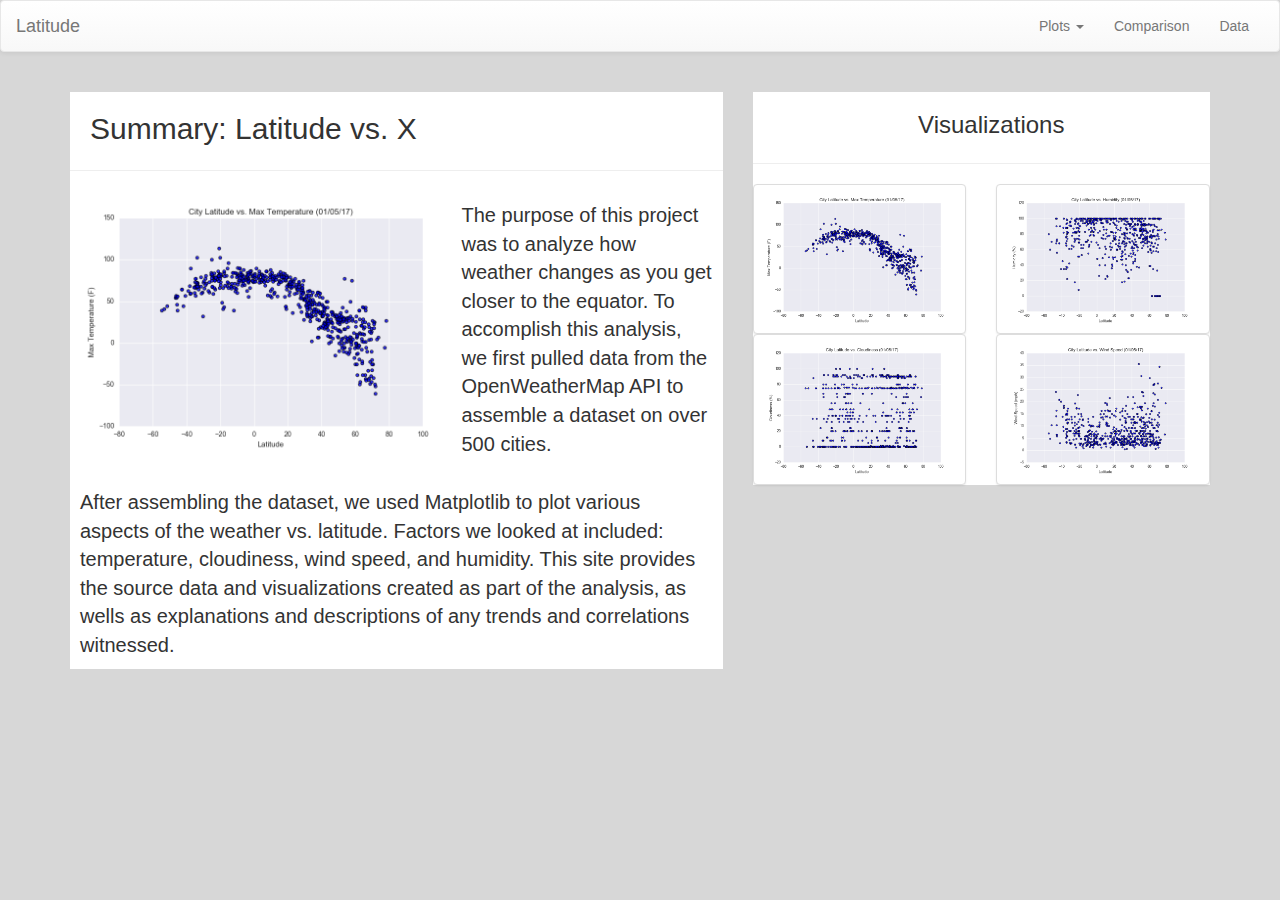
<file: index.html>
<!DOCTYPE html>
<html lang="en">

<head>
  <meta charset="UTF-8">
  <title>Bootcamp Web-Challenge</title>
  <link rel="stylesheet" href="reset.css">
  <script src="https://code.jquery.com/jquery-3.3.1.slim.min.js" integrity="sha384-q8i/X+965DzO0rT7abK41JStQIAqVgRVzpbzo5smXKp4YfRvH+8abtTE1Pi6jizo" crossorigin="anonymous"></script>
  <script src="https://cdnjs.cloudflare.com/ajax/libs/popper.js/1.14.7/umd/popper.min.js" integrity="sha384-UO2eT0CpHqdSJQ6hJty5KVphtPhzWj9WO1clHTMGa3JDZwrnQq4sF86dIHNDz0W1" crossorigin="anonymous"></script>
  <script src="https://stackpath.bootstrapcdn.com/bootstrap/4.3.1/js/bootstrap.min.js" integrity="sha384-JjSmVgyd0p3pXB1rRibZUAYoIIy6OrQ6VrjIEaFf/nJGzIxFDsf4x0xIM+B07jRM" crossorigin="anonymous"></script>
  <!-- Latest compiled and minified CSS -->
  <link rel="stylesheet" href="https://stackpath.bootstrapcdn.com/bootstrap/3.4.1/css/bootstrap.min.css" integrity="sha384-HSMxcRTRxnN+Bdg0JdbxYKrThecOKuH5zCYotlSAcp1+c8xmyTe9GYg1l9a69psu" crossorigin="anonymous">
  <!-- Optional theme -->
  <link rel="stylesheet" href="https://stackpath.bootstrapcdn.com/bootstrap/3.4.1/css/bootstrap-theme.min.css" integrity="sha384-6pzBo3FDv/PJ8r2KRkGHifhEocL+1X2rVCTTkUfGk7/0pbek5mMa1upzvWbrUbOZ" crossorigin="anonymous">
  <!-- Latest compiled and minified JavaScript -->
  <script src="https://stackpath.bootstrapcdn.com/bootstrap/3.4.1/js/bootstrap.min.js" integrity="sha384-aJ21OjlMXNL5UyIl/XNwTMqvzeRMZH2w8c5cRVpzpU8Y5bApTppSuUkhZXN0VxHd" crossorigin="anonymous"></script>
  <!-- link to custom CSS, used in all html pages in the project-->
  <link rel="stylesheet" href="styles.css">

</head>
<body>
  <!-- nav bar, code is used in all html pages-->
  <nav class="navbar navbar-default">
    <div class="container-fluid">
      <!-- Brand and toggle get grouped for better mobile display -->
      <div class="navbar-header">
        <button type="button" class="navbar-toggle collapsed" data-toggle="collapse" data-target="#bs-example-navbar-collapse-1" aria-expanded="false">
          <span class="sr-only">Toggle navigation</span>
          <span class="icon-bar"></span>
          <span class="icon-bar"></span>
          <span class="icon-bar"></span>
        </button>
        <a class="navbar-brand" href="index.html">Latitude</a>
      </div>
      <!-- Collect the nav links, forms, and other content for toggling -->
      <div class="collapse navbar-collapse" id="bs-example-navbar-collapse-1">
        <ul class="nav navbar-nav navbar-right">
          <li class="dropdown">
            <a href="#" class="dropdown-toggle" data-toggle="dropdown" role="button" aria-haspopup="true" aria-expanded="false">Plots <span class="caret"></span></a>
            <ul class="dropdown-menu">
              <li><a href="maxTemp.html">Max Temperature</a></li>
              <li><a href="humidity.html">Humidity</a></li>
              <li><a href="cloudiness.html">Cloudiness</a></li>
              <li><a href="windSpeed.html">Wind Speed</a></li>              
            </ul>
          </li>
          <li><a href="comparisons.html">Comparison</a></li>
          <li><a href="data.html">Data</a></li>
        </ul>
      </div><!-- /.navbar-collapse -->
    </div><!-- /.container-fluid -->
  </nav>
  <div class="container">
    <div class="row">
      <div class="col-md-7 col-sm-12">
        <div class="box">
            <h2 class="card-title">Summary: Latitude vs. X</h2>
            <hr>
            <img src="Resources/assets/images/Fig1.png" alt="Latitude vs Temperature scatter plot" class="pull-left" width="60%" height="60%">            
            <p class="card-text summary-text">
              The purpose of this project was to analyze how weather changes as you get closer to the equator. 
              To accomplish this analysis, we first pulled data from the OpenWeatherMap API to assemble a dataset on over 500 cities.
            </p>
            <p class="card-text summary-text">
              After assembling the dataset, we used Matplotlib to plot various aspects of the weather vs. latitude.  Factors we looked at included: temperature, cloudiness, wind speed, and humidity.  
              This site provides the source data and visualizations created as part of the analysis, as wells as explanations and descriptions of any trends and correlations witnessed.
            </p>
        </div>
      </div>
      <div class="col-md-5 col-sm-12">
        <div class="box">
          <h3 class="font-weight-light text-center text-lg-left mt-4 mb-0">Visualizations</h3>
          <hr class="mt-2 mb-5">
          <div class="row text-center text-lg-left">
            <div class="col-lg-6">
              <a href="maxTemp.html" class="d-block mb-4 h-100">
                    <img class="img-fluid img-thumbnail" src="Resources/assets/images/Fig1.png" alt="">
              </a>
            </div>
            <div class="col-lg-6">
              <a href="humidity.html" class="d-block mb-6 h-100">
                <img class="img-fluid img-thumbnail" src="Resources/assets/images/Fig2.png" alt="">
              </a>
            </div>
          </div>
          <div class="row text-center text-lg-left">
            <div class="col-lg-6">
              <a href="cloudiness.html" class="d-block mb-4 h-100">
                    <img class="img-fluid img-thumbnail" src="Resources/assets/images/Fig3.png" alt="">
              </a>
            </div>
            <div class="col-lg-6">
              <a href="windSpeed.html" class="d-block mb-6 h-100">
                <img class="img-fluid img-thumbnail" src="Resources/assets/images/Fig4.png" alt="">
              </a>
            </div>
          </div>
        </div>
      </div>
    </div>   
  </div>
</body>
</html>
</file>
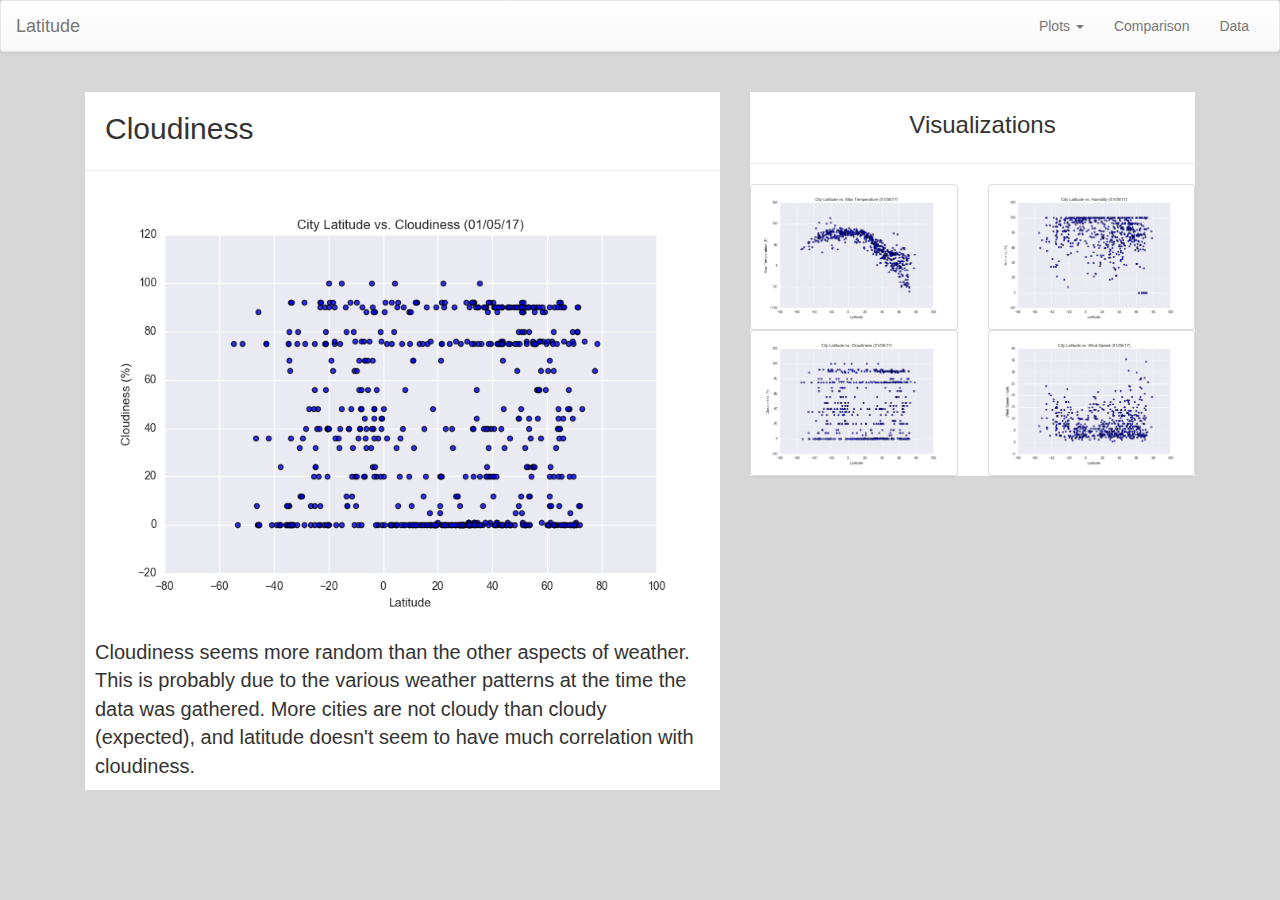
<file: cloudiness.html>
<!DOCTYPE html>
<html lang="en">

<head>
  <meta charset="UTF-8">
  <title>Bootcamp Web-Challenge</title>
  <link rel="stylesheet" href="reset.css">
  <script src="https://code.jquery.com/jquery-3.3.1.slim.min.js" integrity="sha384-q8i/X+965DzO0rT7abK41JStQIAqVgRVzpbzo5smXKp4YfRvH+8abtTE1Pi6jizo" crossorigin="anonymous"></script>
  <script src="https://cdnjs.cloudflare.com/ajax/libs/popper.js/1.14.7/umd/popper.min.js" integrity="sha384-UO2eT0CpHqdSJQ6hJty5KVphtPhzWj9WO1clHTMGa3JDZwrnQq4sF86dIHNDz0W1" crossorigin="anonymous"></script>
  <script src="https://stackpath.bootstrapcdn.com/bootstrap/4.3.1/js/bootstrap.min.js" integrity="sha384-JjSmVgyd0p3pXB1rRibZUAYoIIy6OrQ6VrjIEaFf/nJGzIxFDsf4x0xIM+B07jRM" crossorigin="anonymous"></script>
  <!-- Latest compiled and minified CSS -->
  <link rel="stylesheet" href="https://stackpath.bootstrapcdn.com/bootstrap/3.4.1/css/bootstrap.min.css" integrity="sha384-HSMxcRTRxnN+Bdg0JdbxYKrThecOKuH5zCYotlSAcp1+c8xmyTe9GYg1l9a69psu" crossorigin="anonymous">
  <!-- Optional theme -->
  <link rel="stylesheet" href="https://stackpath.bootstrapcdn.com/bootstrap/3.4.1/css/bootstrap-theme.min.css" integrity="sha384-6pzBo3FDv/PJ8r2KRkGHifhEocL+1X2rVCTTkUfGk7/0pbek5mMa1upzvWbrUbOZ" crossorigin="anonymous">
  <!-- Latest compiled and minified JavaScript -->
  <script src="https://stackpath.bootstrapcdn.com/bootstrap/3.4.1/js/bootstrap.min.js" integrity="sha384-aJ21OjlMXNL5UyIl/XNwTMqvzeRMZH2w8c5cRVpzpU8Y5bApTppSuUkhZXN0VxHd" crossorigin="anonymous"></script>
  <link rel="stylesheet" href="styles.css">
</head>
<body>
  <nav class="navbar navbar-default">
    <div class="container-fluid">
      <!-- Brand and toggle get grouped for better mobile display -->
      <div class="navbar-header">
        <button type="button" class="navbar-toggle collapsed" data-toggle="collapse" data-target="#bs-example-navbar-collapse-1" aria-expanded="false">
          <span class="sr-only">Toggle navigation</span>
          <span class="icon-bar"></span>
          <span class="icon-bar"></span>
          <span class="icon-bar"></span>
        </button>
        <a class="navbar-brand" href="index.html">Latitude</a>
      </div>
      <!-- Collect the nav links, forms, and other content for toggling -->
      <div class="collapse navbar-collapse" id="bs-example-navbar-collapse-1">
        <ul class="nav navbar-nav navbar-right">
          <li class="dropdown">
            <a href="#" class="dropdown-toggle" data-toggle="dropdown" role="button" aria-haspopup="true" aria-expanded="false">Plots <span class="caret"></span></a>
            <ul class="dropdown-menu">
                <li><a href="maxTemp.html">Max Temperature</a></li>
                <li><a href="humidity.html">Humidity</a></li>
                <li><a href="cloudiness.html">Cloudiness</a></li>
                <li><a href="windSpeed.html">Wind Speed</a></li>              
              </ul>
          </li>
          <li><a href="comparisons.html">Comparison</a></li>
          <li><a href="data.html">Data</a></li>
        </ul>
      </div><!-- /.navbar-collapse -->
    </div><!-- /.container-fluid -->
  </nav>
  <div class="container">
    <div class="col-lg-7 col-md-7 col-sm-12">
        <div class="box">
            <h2 class="card-title">Cloudiness</h2>
            <hr>
            <img class="img-fluid" src="Resources/assets/images/Fig3.png" alt="Latitude vs Cloudiness scatter plot" height="100%" width="100%">            
            <p class="card-text summary-text">
              Cloudiness seems more random than the other aspects of weather.  This is probably due to the various weather patterns at the time the data was gathered.  More cities are not cloudy than cloudy (expected), 
              and latitude doesn't seem to have much correlation with cloudiness.
            </p>
        </div>
      </div>
      <div class="col-lg-5 col-md-5 col-sm-12">
        <div class="box">
          <h3 class="font-weight-light text-center text-lg-left mt-4 mb-0">Visualizations</h3>
          <hr class="mt-2 mb-5">
          <div class="row text-center text-lg-left">
            <div class="col-lg-6 col-md-6 col-sm-12">
              <a href="maxTemp.html" class="d-block mb-4 h-100">
                    <img class="img-fluid img-thumbnail" src="Resources/assets/images/Fig1.png" alt="">
              </a>
            </div>
            <div class="col-lg-6 col-md-6 col-sm-12">
              <a href="humidity.html" class="d-block mb-6 h-100">
                <img class="img-fluid img-thumbnail" src="Resources/assets/images/Fig2.png" alt="">
              </a>
            </div>
          </div>
          <div class="row text-center text-lg-left">
            <div class="col-lg-6 col-md-6 col-sm-12">
              <a href="cloudiness.html" class="d-block mb-4 h-100">
                    <img class="img-fluid img-thumbnail" src="Resources/assets/images/Fig3.png" alt="">
              </a>
            </div>
            <div class="col-lg-6 col-md-6 col-sm-12">
              <a href="windSpeed.html" class="d-block mb-6 h-100">
                <img class="img-fluid img-thumbnail" src="Resources/assets/images/Fig4.png" alt="">
              </a>
            </div>
          </div>
        </div>
      </div>
  </div>
</body>
</html>
</file>
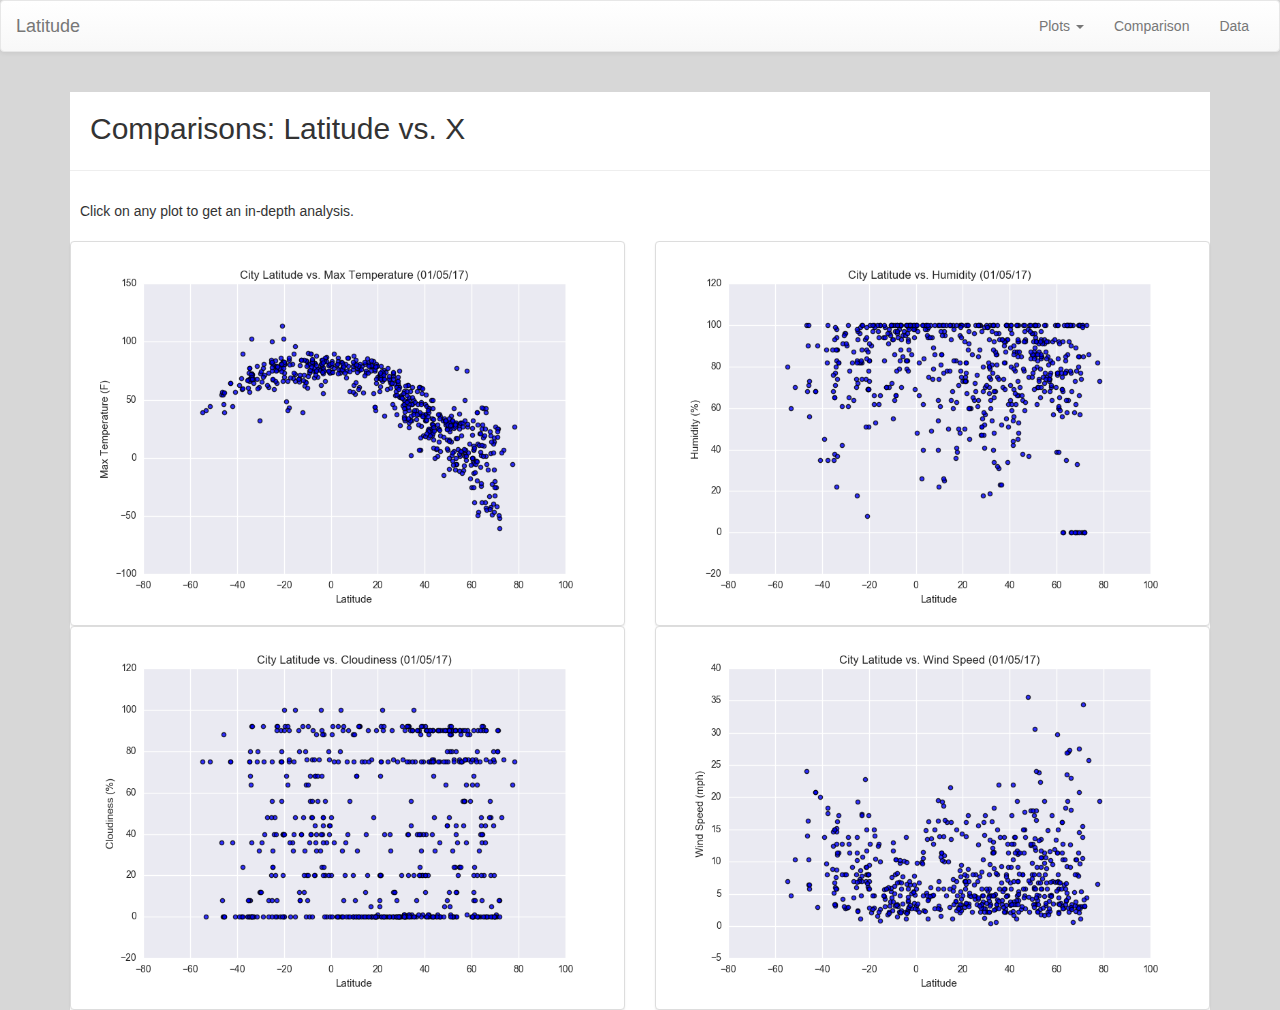
<file: comparisons.html>
<!DOCTYPE html>
<html lang="en">

<head>
  <meta charset="UTF-8">
  <title>Bootcamp Web-Challenge</title>
  <link rel="stylesheet" href="reset.css">
  <script src="https://code.jquery.com/jquery-3.3.1.slim.min.js" integrity="sha384-q8i/X+965DzO0rT7abK41JStQIAqVgRVzpbzo5smXKp4YfRvH+8abtTE1Pi6jizo" crossorigin="anonymous"></script>
  <script src="https://cdnjs.cloudflare.com/ajax/libs/popper.js/1.14.7/umd/popper.min.js" integrity="sha384-UO2eT0CpHqdSJQ6hJty5KVphtPhzWj9WO1clHTMGa3JDZwrnQq4sF86dIHNDz0W1" crossorigin="anonymous"></script>
  <script src="https://stackpath.bootstrapcdn.com/bootstrap/4.3.1/js/bootstrap.min.js" integrity="sha384-JjSmVgyd0p3pXB1rRibZUAYoIIy6OrQ6VrjIEaFf/nJGzIxFDsf4x0xIM+B07jRM" crossorigin="anonymous"></script>
  <!-- Latest compiled and minified CSS -->
  <link rel="stylesheet" href="https://stackpath.bootstrapcdn.com/bootstrap/3.4.1/css/bootstrap.min.css" integrity="sha384-HSMxcRTRxnN+Bdg0JdbxYKrThecOKuH5zCYotlSAcp1+c8xmyTe9GYg1l9a69psu" crossorigin="anonymous">
  <!-- Optional theme -->
  <link rel="stylesheet" href="https://stackpath.bootstrapcdn.com/bootstrap/3.4.1/css/bootstrap-theme.min.css" integrity="sha384-6pzBo3FDv/PJ8r2KRkGHifhEocL+1X2rVCTTkUfGk7/0pbek5mMa1upzvWbrUbOZ" crossorigin="anonymous">
  <!-- Latest compiled and minified JavaScript -->
  <script src="https://stackpath.bootstrapcdn.com/bootstrap/3.4.1/js/bootstrap.min.js" integrity="sha384-aJ21OjlMXNL5UyIl/XNwTMqvzeRMZH2w8c5cRVpzpU8Y5bApTppSuUkhZXN0VxHd" crossorigin="anonymous"></script>
  <link rel="stylesheet" href="styles.css">
</head>
<body>
  <nav class="navbar navbar-default">
    <div class="container-fluid">
      <!-- Brand and toggle get grouped for better mobile display -->
      <div class="navbar-header">
        <button type="button" class="navbar-toggle collapsed" data-toggle="collapse" data-target="#bs-example-navbar-collapse-1" aria-expanded="false">
          <span class="sr-only">Toggle navigation</span>
          <span class="icon-bar"></span>
          <span class="icon-bar"></span>
          <span class="icon-bar"></span>
        </button>
        <a class="navbar-brand" href="index.html">Latitude</a>
      </div>
      <!-- Collect the nav links, forms, and other content for toggling -->
      <div class="collapse navbar-collapse" id="bs-example-navbar-collapse-1">
        <ul class="nav navbar-nav navbar-right">
          <li class="dropdown">
            <a href="#" class="dropdown-toggle" data-toggle="dropdown" role="button" aria-haspopup="true" aria-expanded="false">Plots <span class="caret"></span></a>
            <ul class="dropdown-menu">
                <li><a href="maxTemp.html">Max Temperature</a></li>
                <li><a href="humidity.html">Humidity</a></li>
                <li><a href="cloudiness.html">Cloudiness</a></li>
                <li><a href="windSpeed.html">Wind Speed</a></li>              
              </ul>
          </li>
          <li><a href="comparisons.html">Comparison</a></li>
          <li><a href="data.html">Data</a></li>
        </ul>
      </div><!-- /.navbar-collapse -->
    </div><!-- /.container-fluid -->
  </nav>
  <div class="container">
    <div class="row">
        <div class="col-md-12">
            <div class="box">
                <h2 class="card-title">Comparisons: Latitude vs. X</h2>
                <hr>
                <p>Click on any plot to get an in-depth analysis.</p>
                <div class="row text-center text-lg-left">
                    <div class="col-lg-6 col-md-6 col-sm-12">
                    <a href="maxTemp.html" class="d-block mb-4 h-100">
                            <img class="img-fluid img-thumbnail" src="Resources/assets/images/Fig1.png" alt="">
                    </a>
                    </div>
                    <div class="col-lg-6 col-md-6 col-sm-12">
                    <a href="humidity.html" class="d-block mb-6 h-100">
                        <img class="img-fluid img-thumbnail" src="Resources/assets/images/Fig2.png" alt="">
                    </a>
                    </div>
                </div>
                <div class="row text-center text-lg-left">
                    <div class="col-lg-6 col-md-6 col-sm-12">
                    <a href="cloudiness.html" class="d-block mb-4 h-100">
                            <img class="img-fluid img-thumbnail" src="Resources/assets/images/Fig3.png" alt="">
                    </a>
                    </div>
                    <div class="col-lg-6 col-md-6 col-sm-12">
                    <a href="windSpeed.html" class="d-block mb-6 h-100">
                        <img class="img-fluid img-thumbnail" src="Resources/assets/images/Fig4.png" alt="">
                    </a>
                    </div>
                </div>
            </div>                
        </div>
    </div>

  </div>
</body>
</html>
</file>
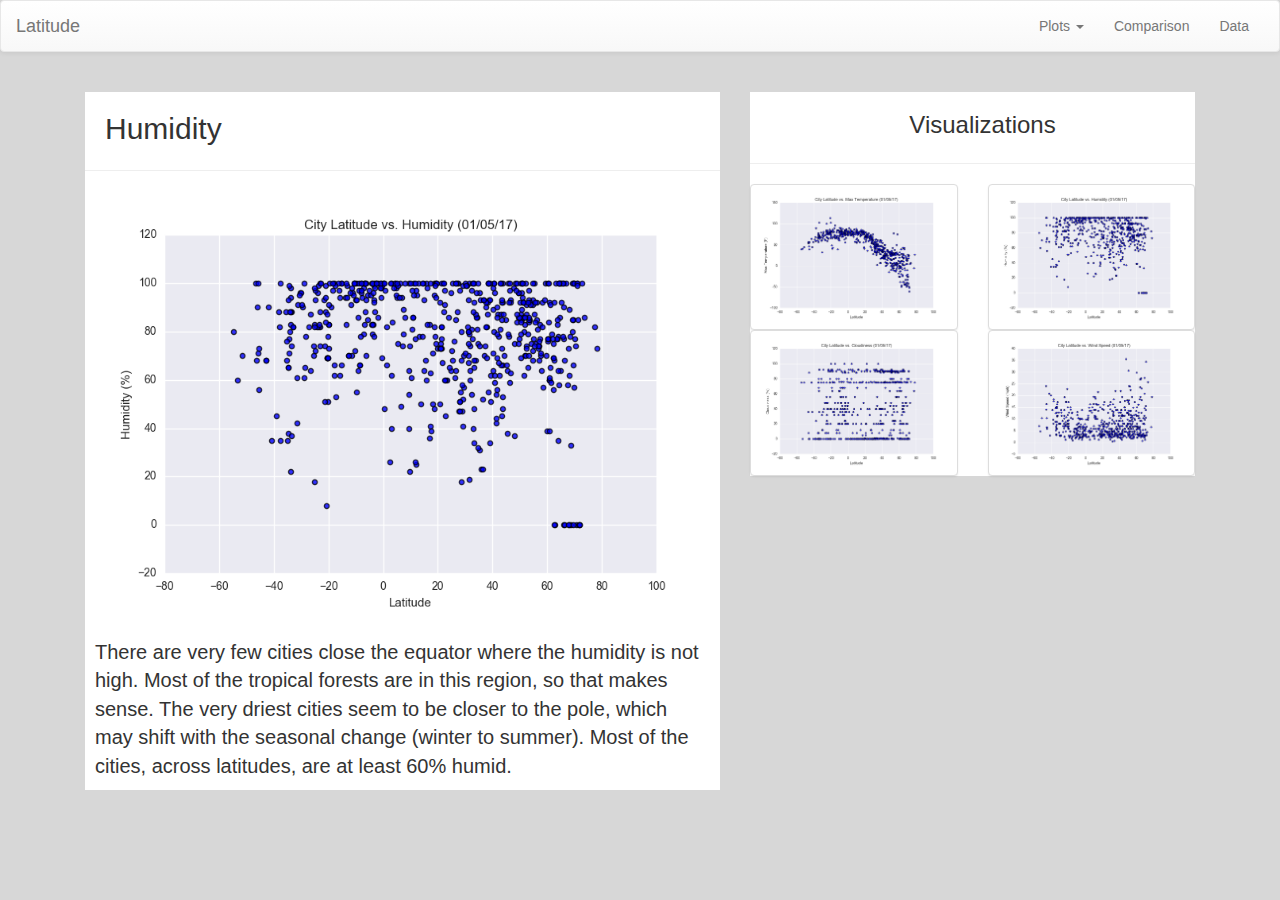
<file: humidity.html>
<!DOCTYPE html>
<html lang="en">

<head>
  <meta charset="UTF-8">
  <title>Bootcamp Web-Challenge</title>
  <link rel="stylesheet" href="reset.css">
  <script src="https://code.jquery.com/jquery-3.3.1.slim.min.js" integrity="sha384-q8i/X+965DzO0rT7abK41JStQIAqVgRVzpbzo5smXKp4YfRvH+8abtTE1Pi6jizo" crossorigin="anonymous"></script>
  <script src="https://cdnjs.cloudflare.com/ajax/libs/popper.js/1.14.7/umd/popper.min.js" integrity="sha384-UO2eT0CpHqdSJQ6hJty5KVphtPhzWj9WO1clHTMGa3JDZwrnQq4sF86dIHNDz0W1" crossorigin="anonymous"></script>
  <script src="https://stackpath.bootstrapcdn.com/bootstrap/4.3.1/js/bootstrap.min.js" integrity="sha384-JjSmVgyd0p3pXB1rRibZUAYoIIy6OrQ6VrjIEaFf/nJGzIxFDsf4x0xIM+B07jRM" crossorigin="anonymous"></script>
  <!-- Latest compiled and minified CSS -->
  <link rel="stylesheet" href="https://stackpath.bootstrapcdn.com/bootstrap/3.4.1/css/bootstrap.min.css" integrity="sha384-HSMxcRTRxnN+Bdg0JdbxYKrThecOKuH5zCYotlSAcp1+c8xmyTe9GYg1l9a69psu" crossorigin="anonymous">
  <!-- Optional theme -->
  <link rel="stylesheet" href="https://stackpath.bootstrapcdn.com/bootstrap/3.4.1/css/bootstrap-theme.min.css" integrity="sha384-6pzBo3FDv/PJ8r2KRkGHifhEocL+1X2rVCTTkUfGk7/0pbek5mMa1upzvWbrUbOZ" crossorigin="anonymous">
  <!-- Latest compiled and minified JavaScript -->
  <script src="https://stackpath.bootstrapcdn.com/bootstrap/3.4.1/js/bootstrap.min.js" integrity="sha384-aJ21OjlMXNL5UyIl/XNwTMqvzeRMZH2w8c5cRVpzpU8Y5bApTppSuUkhZXN0VxHd" crossorigin="anonymous"></script>
  <link rel="stylesheet" href="styles.css">
</head>
<body>
  <nav class="navbar navbar-default">
    <div class="container-fluid">
      <!-- Brand and toggle get grouped for better mobile display -->
      <div class="navbar-header">
        <button type="button" class="navbar-toggle collapsed" data-toggle="collapse" data-target="#bs-example-navbar-collapse-1" aria-expanded="false">
          <span class="sr-only">Toggle navigation</span>
          <span class="icon-bar"></span>
          <span class="icon-bar"></span>
          <span class="icon-bar"></span>
        </button>
        <a class="navbar-brand" href="index.html">Latitude</a>
      </div>
      <!-- Collect the nav links, forms, and other content for toggling -->
      <div class="collapse navbar-collapse" id="bs-example-navbar-collapse-1">
        <ul class="nav navbar-nav navbar-right">
          <li class="dropdown">
            <a href="#" class="dropdown-toggle" data-toggle="dropdown" role="button" aria-haspopup="true" aria-expanded="false">Plots <span class="caret"></span></a>
            <ul class="dropdown-menu">
                <li><a href="maxTemp.html">Max Temperature</a></li>
                <li><a href="humidity.html">Humidity</a></li>
                <li><a href="cloudiness.html">Cloudiness</a></li>
                <li><a href="windSpeed.html">Wind Speed</a></li>              
              </ul>
          </li>
          <li><a href="comparisons.html">Comparison</a></li>
          <li><a href="data.html">Data</a></li>
        </ul>
      </div><!-- /.navbar-collapse -->
    </div><!-- /.container-fluid -->
  </nav>
  <div class="container">
    <div class="col-lg-7 col-md-7 col-sm-12">
        <div class="box">
            <h2 class="card-title">Humidity</h2>
            <hr>
            <img class="img-fluid" src="Resources/assets/images/Fig2.png" alt="Latitude vs Humidity scatter plot" height="100%" width="100%">            
            <p class="card-text summary-text">
              There are very few cities close the equator where the humidity is not high.  Most of the tropical forests are in this region, so that makes sense.  
              The very driest cities seem to be closer to the pole, which may shift with the seasonal change (winter to summer).  Most of the cities, across latitudes,
              are at least 60% humid.
            </p>
        </div>
      </div>
      <div class="col-lg-5 col-md-5 col-sm-12">
        <div class="box">
          <h3 class="font-weight-light text-center text-lg-left mt-4 mb-0">Visualizations</h3>
          <hr class="mt-2 mb-5">
          <div class="row text-center text-lg-left">
            <div class="col-lg-6 col-md-6 col-sm-12">
              <a href="maxTemp.html" class="d-block mb-4 h-100">
                    <img class="img-fluid img-thumbnail" src="Resources/assets/images/Fig1.png" alt="">
              </a>
            </div>
            <div class="col-lg-6 col-md-6 col-sm-12">
              <a href="humidity.html" class="d-block mb-6 h-100">
                <img class="img-fluid img-thumbnail" src="Resources/assets/images/Fig2.png" alt="">
              </a>
            </div>
          </div>
          <div class="row text-center text-lg-left">
            <div class="col-lg-6 col-md-6 col-sm-12">
              <a href="cloudiness.html" class="d-block mb-4 h-100">
                    <img class="img-fluid img-thumbnail" src="Resources/assets/images/Fig3.png" alt="">
              </a>
            </div>
            <div class="col-lg-6 col-md-6 col-sm-12">
              <a href="windSpeed.html" class="d-block mb-6 h-100">
                <img class="img-fluid img-thumbnail" src="Resources/assets/images/Fig4.png" alt="">
              </a>
            </div>
          </div>
        </div>
      </div>
  </div>
</body>
</html>
</file>
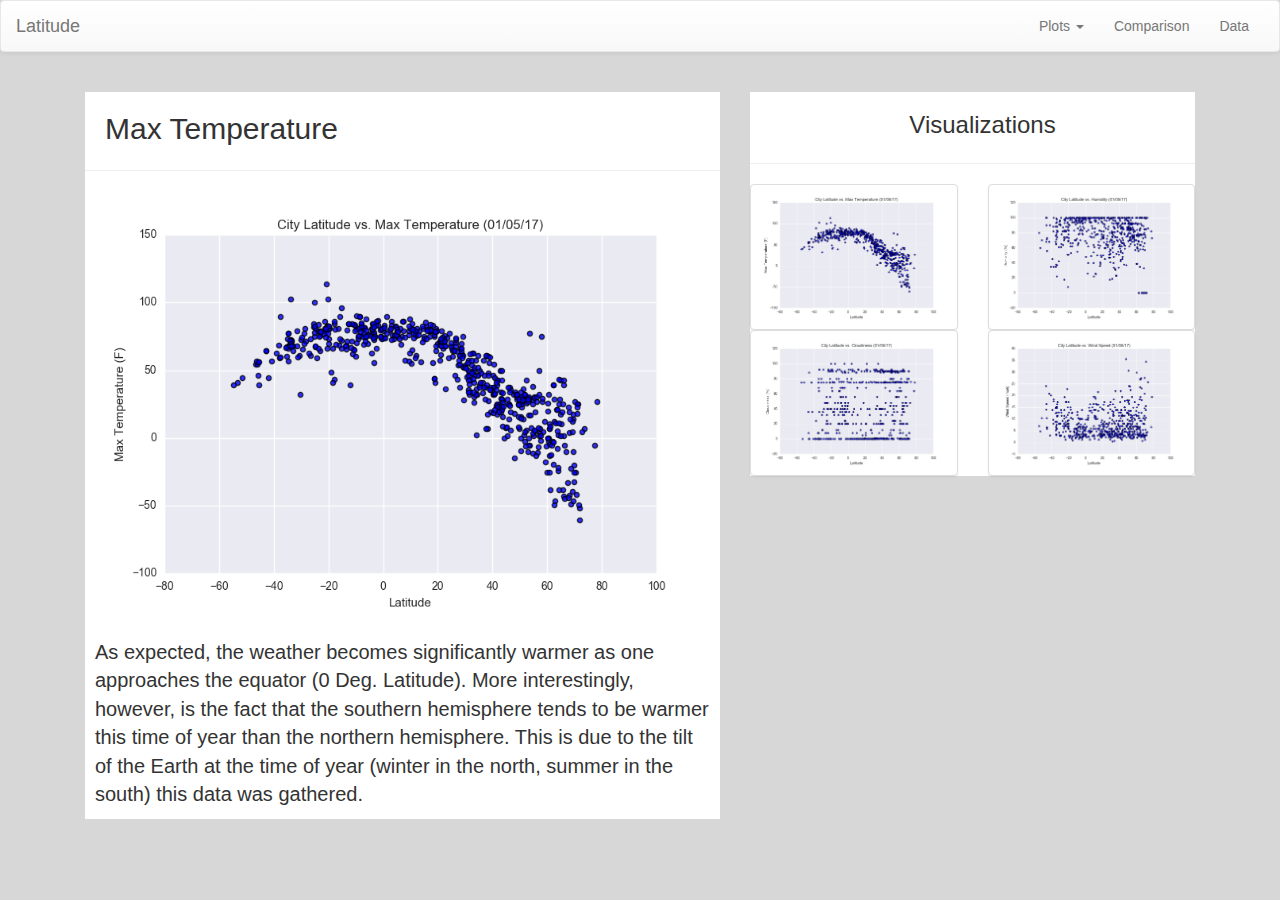
<file: maxTemp.html>
<!DOCTYPE html>
<html lang="en">

<head>
  <meta charset="UTF-8">
  <title>Bootcamp Web-Challenge</title>
  <link rel="stylesheet" href="reset.css">
  <script src="https://code.jquery.com/jquery-3.3.1.slim.min.js" integrity="sha384-q8i/X+965DzO0rT7abK41JStQIAqVgRVzpbzo5smXKp4YfRvH+8abtTE1Pi6jizo" crossorigin="anonymous"></script>
  <script src="https://cdnjs.cloudflare.com/ajax/libs/popper.js/1.14.7/umd/popper.min.js" integrity="sha384-UO2eT0CpHqdSJQ6hJty5KVphtPhzWj9WO1clHTMGa3JDZwrnQq4sF86dIHNDz0W1" crossorigin="anonymous"></script>
  <script src="https://stackpath.bootstrapcdn.com/bootstrap/4.3.1/js/bootstrap.min.js" integrity="sha384-JjSmVgyd0p3pXB1rRibZUAYoIIy6OrQ6VrjIEaFf/nJGzIxFDsf4x0xIM+B07jRM" crossorigin="anonymous"></script>
  <!-- Latest compiled and minified CSS -->
  <link rel="stylesheet" href="https://stackpath.bootstrapcdn.com/bootstrap/3.4.1/css/bootstrap.min.css" integrity="sha384-HSMxcRTRxnN+Bdg0JdbxYKrThecOKuH5zCYotlSAcp1+c8xmyTe9GYg1l9a69psu" crossorigin="anonymous">
  <!-- Optional theme -->
  <link rel="stylesheet" href="https://stackpath.bootstrapcdn.com/bootstrap/3.4.1/css/bootstrap-theme.min.css" integrity="sha384-6pzBo3FDv/PJ8r2KRkGHifhEocL+1X2rVCTTkUfGk7/0pbek5mMa1upzvWbrUbOZ" crossorigin="anonymous">
  <!-- Latest compiled and minified JavaScript -->
  <script src="https://stackpath.bootstrapcdn.com/bootstrap/3.4.1/js/bootstrap.min.js" integrity="sha384-aJ21OjlMXNL5UyIl/XNwTMqvzeRMZH2w8c5cRVpzpU8Y5bApTppSuUkhZXN0VxHd" crossorigin="anonymous"></script>
  <link rel="stylesheet" href="styles.css">
</head>
<body>
  <nav class="navbar navbar-default">
    <div class="container-fluid">
      <!-- Brand and toggle get grouped for better mobile display -->
      <div class="navbar-header">
        <button type="button" class="navbar-toggle collapsed" data-toggle="collapse" data-target="#bs-example-navbar-collapse-1" aria-expanded="false">
          <span class="sr-only">Toggle navigation</span>
          <span class="icon-bar"></span>
          <span class="icon-bar"></span>
          <span class="icon-bar"></span>
        </button>
        <a class="navbar-brand" href="index.html">Latitude</a>
      </div>
      <!-- Collect the nav links, forms, and other content for toggling -->
      <div class="collapse navbar-collapse" id="bs-example-navbar-collapse-1">
        <ul class="nav navbar-nav navbar-right">
          <li class="dropdown">
            <a href="#" class="dropdown-toggle" data-toggle="dropdown" role="button" aria-haspopup="true" aria-expanded="false">Plots <span class="caret"></span></a>
            <ul class="dropdown-menu">
                <li><a href="maxTemp.html">Max Temperature</a></li>
                <li><a href="humidity.html">Humidity</a></li>
                <li><a href="cloudiness.html">Cloudiness</a></li>
                <li><a href="windSpeed.html">Wind Speed</a></li>              
              </ul>
          </li>
          <li><a href="comparisons.html">Comparison</a></li>
          <li><a href="data.html">Data</a></li>
        </ul>
      </div><!-- /.navbar-collapse -->
    </div><!-- /.container-fluid -->
  </nav>
  <div class="container">
    <div class="col-lg-7 col-md-7 col-sm-12">
        <div class="box">
            <h2 class="card-title">Max Temperature</h2>
            <hr>
            <img class="img-fluid" src="Resources/assets/images/Fig1.png" alt="Latitude vs Temperature scatter plot" height="100%" width="100%">            
            <p class="card-text summary-text">
              As expected, the weather becomes significantly warmer as one approaches the equator (0 Deg. Latitude).  More interestingly, however, is 
              the fact that the southern hemisphere tends to be warmer this time of year than the northern hemisphere.  This is due to the tilt of the
              Earth at the time of year (winter in the north, summer in the south) this data was gathered.
            </p>
        </div>
      </div>
      <div class="col-lg-5 col-md-5 col-sm-12">
        <div class="box">
          <h3 class="font-weight-light text-center text-lg-left mt-4 mb-0">Visualizations</h3>
          <hr class="mt-2 mb-5">
          <div class="row text-center text-lg-left">
            <div class="col-lg-6 col-md-6 col-sm-12">
              <a href="maxTemp.html" class="d-block mb-4 h-100">
                    <img class="img-fluid img-thumbnail" src="Resources/assets/images/Fig1.png" alt="">
              </a>
            </div>
            <div class="col-lg-6 col-md-6 col-sm-12">
              <a href="humidity.html" class="d-block mb-6 h-100">
                <img class="img-fluid img-thumbnail" src="Resources/assets/images/Fig2.png" alt="">
              </a>
            </div>
          </div>
          <div class="row text-center text-lg-left">
            <div class="col-lg-6 col-md-6 col-sm-12">
              <a href="cloudiness.html" class="d-block mb-4 h-100">
                    <img class="img-fluid img-thumbnail" src="Resources/assets/images/Fig3.png" alt="">
              </a>
            </div>
            <div class="col-lg-6 col-md-6 col-sm-12">
              <a href="windSpeed.html" class="d-block mb-6 h-100">
                <img class="img-fluid img-thumbnail" src="Resources/assets/images/Fig4.png" alt="">
              </a>
            </div>
          </div>
        </div>
      </div>
  </div>
</body>
</html>
</file>
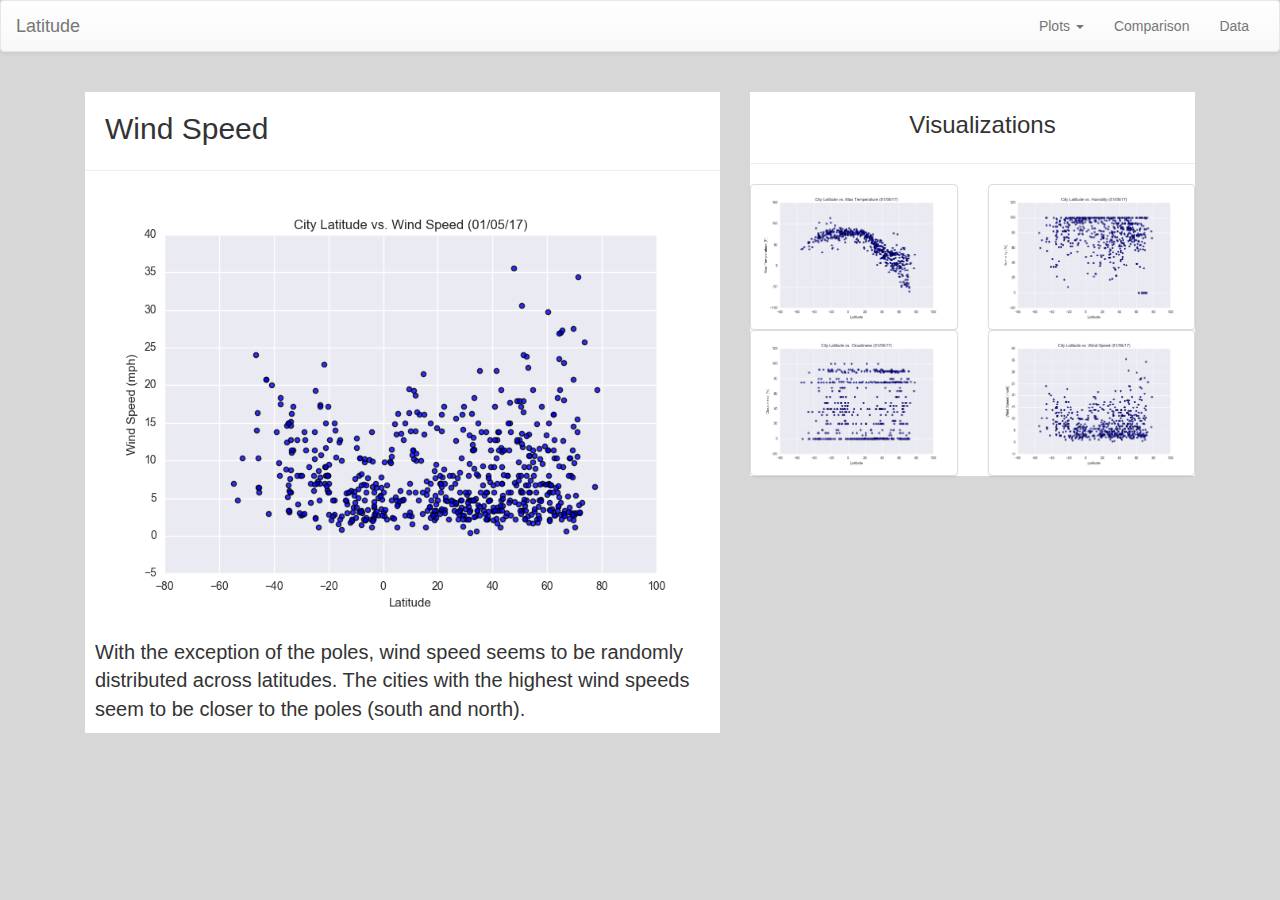
<file: windSpeed.html>
<!DOCTYPE html>
<html lang="en">

<head>
  <meta charset="UTF-8">
  <title>Bootcamp Web-Challenge</title>
  <link rel="stylesheet" href="reset.css">
  <script src="https://code.jquery.com/jquery-3.3.1.slim.min.js" integrity="sha384-q8i/X+965DzO0rT7abK41JStQIAqVgRVzpbzo5smXKp4YfRvH+8abtTE1Pi6jizo" crossorigin="anonymous"></script>
  <script src="https://cdnjs.cloudflare.com/ajax/libs/popper.js/1.14.7/umd/popper.min.js" integrity="sha384-UO2eT0CpHqdSJQ6hJty5KVphtPhzWj9WO1clHTMGa3JDZwrnQq4sF86dIHNDz0W1" crossorigin="anonymous"></script>
  <script src="https://stackpath.bootstrapcdn.com/bootstrap/4.3.1/js/bootstrap.min.js" integrity="sha384-JjSmVgyd0p3pXB1rRibZUAYoIIy6OrQ6VrjIEaFf/nJGzIxFDsf4x0xIM+B07jRM" crossorigin="anonymous"></script>
  <!-- Latest compiled and minified CSS -->
  <link rel="stylesheet" href="https://stackpath.bootstrapcdn.com/bootstrap/3.4.1/css/bootstrap.min.css" integrity="sha384-HSMxcRTRxnN+Bdg0JdbxYKrThecOKuH5zCYotlSAcp1+c8xmyTe9GYg1l9a69psu" crossorigin="anonymous">
  <!-- Optional theme -->
  <link rel="stylesheet" href="https://stackpath.bootstrapcdn.com/bootstrap/3.4.1/css/bootstrap-theme.min.css" integrity="sha384-6pzBo3FDv/PJ8r2KRkGHifhEocL+1X2rVCTTkUfGk7/0pbek5mMa1upzvWbrUbOZ" crossorigin="anonymous">
  <!-- Latest compiled and minified JavaScript -->
  <script src="https://stackpath.bootstrapcdn.com/bootstrap/3.4.1/js/bootstrap.min.js" integrity="sha384-aJ21OjlMXNL5UyIl/XNwTMqvzeRMZH2w8c5cRVpzpU8Y5bApTppSuUkhZXN0VxHd" crossorigin="anonymous"></script>
  <link rel="stylesheet" href="styles.css">
</head>
<body>
  <nav class="navbar navbar-default">
    <div class="container-fluid">
      <!-- Brand and toggle get grouped for better mobile display -->
      <div class="navbar-header">
        <button type="button" class="navbar-toggle collapsed" data-toggle="collapse" data-target="#bs-example-navbar-collapse-1" aria-expanded="false">
          <span class="sr-only">Toggle navigation</span>
          <span class="icon-bar"></span>
          <span class="icon-bar"></span>
          <span class="icon-bar"></span>
        </button>
        <a class="navbar-brand" href="index.html">Latitude</a>
      </div>
      <!-- Collect the nav links, forms, and other content for toggling -->
      <div class="collapse navbar-collapse" id="bs-example-navbar-collapse-1">
        <ul class="nav navbar-nav navbar-right">
          <li class="dropdown">
            <a href="#" class="dropdown-toggle" data-toggle="dropdown" role="button" aria-haspopup="true" aria-expanded="false">Plots <span class="caret"></span></a>
            <ul class="dropdown-menu">
                <li><a href="maxTemp.html">Max Temperature</a></li>
                <li><a href="humidity.html">Humidity</a></li>
                <li><a href="cloudiness.html">Cloudiness</a></li>
                <li><a href="windSpeed.html">Wind Speed</a></li>              
              </ul>
          </li>
          <li><a href="comparisons.html">Comparison</a></li>
          <li><a href="data.html">Data</a></li>
        </ul>
      </div><!-- /.navbar-collapse -->
    </div><!-- /.container-fluid -->
  </nav>
  <div class="container">
    <div class="col-lg-7 col-md-7 col-sm-12">
        <div class="box">
            <h2 class="card-title">Wind Speed</h2>
            <hr>
            <figure>
              <img class="img-fluid" src="Resources/assets/images/Fig4.png" alt="Latitude vs Wind Speed scatter plot" height="100%" width="100%">            
            </figure>
            <p class="card-text summary-text">
              With the exception of the poles, wind speed seems to be randomly distributed across latitudes.  The cities with the highest wind speeds 
              seem to be closer to the poles (south and north).
            </p>
        </div>
      </div>
      <div class="col-lg-5 col-md-5 col-sm-12">
        <div class="box">
          <h3 class="font-weight-light text-center text-lg-left mt-4 mb-0">Visualizations</h3>
          <hr class="mt-2 mb-5">
          <div class="row text-center text-lg-left">
            <div class="col-lg-6 col-md-6 col-sm-12">
              <a href="maxTemp.html" class="d-block mb-4 h-100">
                    <img class="img-fluid img-thumbnail" src="Resources/assets/images/Fig1.png" alt="">
              </a>
            </div>
            <div class="col-lg-6 col-md-6 col-sm-12">
              <a href="humidity.html" class="d-block mb-6 h-100">
                <img class="img-fluid img-thumbnail" src="Resources/assets/images/Fig2.png" alt="">
              </a>
            </div>
          </div>
          <div class="row text-center text-lg-left">
            <div class="col-lg-6 col-md-6 col-sm-12">
              <a href="cloudiness.html" class="d-block mb-4 h-100">
                    <img class="img-fluid img-thumbnail" src="Resources/assets/images/Fig3.png" alt="">
              </a>
            </div>
            <div class="col-lg-6 col-md-6 col-sm-12">
              <a href="windSpeed.html" class="d-block mb-6 h-100">
                <img class="img-fluid img-thumbnail" src="Resources/assets/images/Fig4.png" alt="">
              </a>
            </div>
          </div>
        </div>
      </div>
  </div>
</body>
</html>
</file>
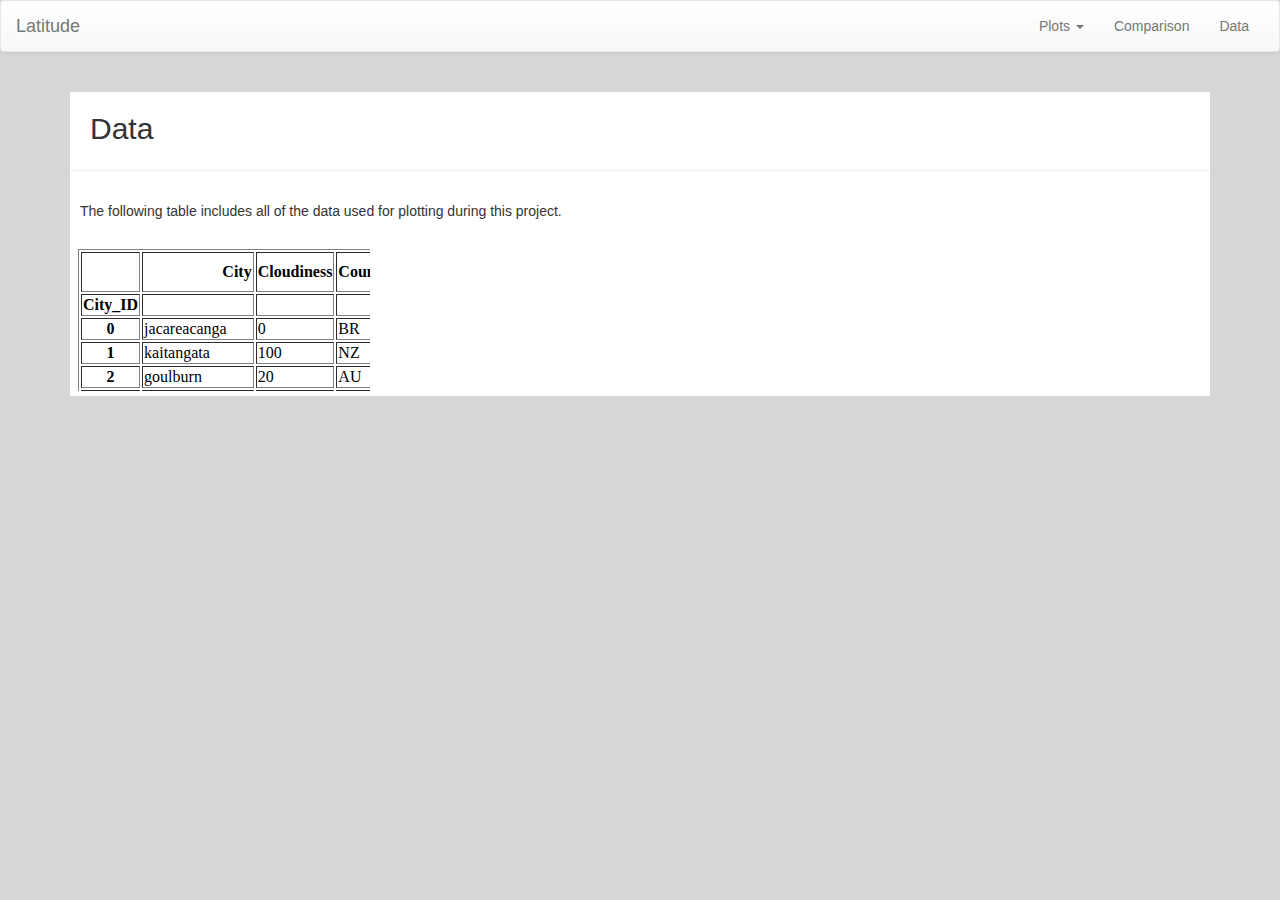
<file: Resources/data.html>
<!DOCTYPE html>
<html lang="en">

<head>
  <meta charset="UTF-8">
  <title>Bootcamp Web-Challenge</title>
  <link rel="stylesheet" href="reset.css">
  <script src="https://code.jquery.com/jquery-3.3.1.slim.min.js" integrity="sha384-q8i/X+965DzO0rT7abK41JStQIAqVgRVzpbzo5smXKp4YfRvH+8abtTE1Pi6jizo" crossorigin="anonymous"></script>
  <script src="https://cdnjs.cloudflare.com/ajax/libs/popper.js/1.14.7/umd/popper.min.js" integrity="sha384-UO2eT0CpHqdSJQ6hJty5KVphtPhzWj9WO1clHTMGa3JDZwrnQq4sF86dIHNDz0W1" crossorigin="anonymous"></script>
  <script src="https://stackpath.bootstrapcdn.com/bootstrap/4.3.1/js/bootstrap.min.js" integrity="sha384-JjSmVgyd0p3pXB1rRibZUAYoIIy6OrQ6VrjIEaFf/nJGzIxFDsf4x0xIM+B07jRM" crossorigin="anonymous"></script>
  <!-- Latest compiled and minified CSS -->
  <link rel="stylesheet" href="https://stackpath.bootstrapcdn.com/bootstrap/3.4.1/css/bootstrap.min.css" integrity="sha384-HSMxcRTRxnN+Bdg0JdbxYKrThecOKuH5zCYotlSAcp1+c8xmyTe9GYg1l9a69psu" crossorigin="anonymous">
  <!-- Optional theme -->
  <link rel="stylesheet" href="https://stackpath.bootstrapcdn.com/bootstrap/3.4.1/css/bootstrap-theme.min.css" integrity="sha384-6pzBo3FDv/PJ8r2KRkGHifhEocL+1X2rVCTTkUfGk7/0pbek5mMa1upzvWbrUbOZ" crossorigin="anonymous">
  <!-- Latest compiled and minified JavaScript -->
  <script src="https://stackpath.bootstrapcdn.com/bootstrap/3.4.1/js/bootstrap.min.js" integrity="sha384-aJ21OjlMXNL5UyIl/XNwTMqvzeRMZH2w8c5cRVpzpU8Y5bApTppSuUkhZXN0VxHd" crossorigin="anonymous"></script>
  <link rel="stylesheet" href="styles.css">
</head>
<body>
  <nav class="navbar navbar-default">
    <div class="container-fluid">
      <!-- Brand and toggle get grouped for better mobile display -->
      <div class="navbar-header">
        <button type="button" class="navbar-toggle collapsed" data-toggle="collapse" data-target="#bs-example-navbar-collapse-1" aria-expanded="false">
          <span class="sr-only">Toggle navigation</span>
          <span class="icon-bar"></span>
          <span class="icon-bar"></span>
          <span class="icon-bar"></span>
        </button>
        <a class="navbar-brand" href="index.html">Latitude</a>
      </div>
      <!-- Collect the nav links, forms, and other content for toggling -->
      <div class="collapse navbar-collapse" id="bs-example-navbar-collapse-1">
        <ul class="nav navbar-nav navbar-right">
          <li class="dropdown">
            <a href="#" class="dropdown-toggle" data-toggle="dropdown" role="button" aria-haspopup="true" aria-expanded="false">Plots <span class="caret"></span></a>
            <ul class="dropdown-menu">
                <li><a href="maxTemp.html">Max Temperature</a></li>
                <li><a href="humidity.html">Humidity</a></li>
                <li><a href="cloudiness.html">Cloudiness</a></li>
                <li><a href="windSpeed.html">Wind Speed</a></li>              
              </ul>
          </li>
          <li><a href="comparisons.html">Comparison</a></li>
          <li><a href="data.html">Data</a></li>
        </ul>
      </div><!-- /.navbar-collapse -->
    </div><!-- /.container-fluid -->
  </nav>
  <div class="container">
    <div class="row">
        <div class="col-md-12">
            <div class="box">
                <h2 class="card-title">Data</h2>
                <hr>
                <p>The following table includes all of the data used for plotting during this project.</p>
                <iframe src="table.html"></iframe>
            </div>
        </div>
    </div>
</div>

</body>
</html>
</file>
<file: styles.css>
body {
  background-color: rgba(211, 211, 211, 0.897);
}

.box {
  background-color: white;
}

.summary-text {
  font-size: 20px;
}

p {
  padding: 10px;
}

h2 {
  padding-left: 20px;
  padding-top: 20px;
  padding-bottom: 5px;
}

h3 {
  padding-left: 20px;
  padding-top: 20px;
  padding-bottom: 5px;
}
</file>
<file: Resources/styles.css>
body {
  background-color: rgba(211, 211, 211, 0.897);
}

.box {
  background-color: white;
}

.summary-text {
  font-size: 20px;
}

p {
  padding: 10px;
}

h2 {
  padding-left: 20px;
  padding-top: 20px;
  padding-bottom: 5px;
}

h3 {
  padding-left: 20px;
  padding-top: 20px;
  padding-bottom: 5px;
}
</file>
